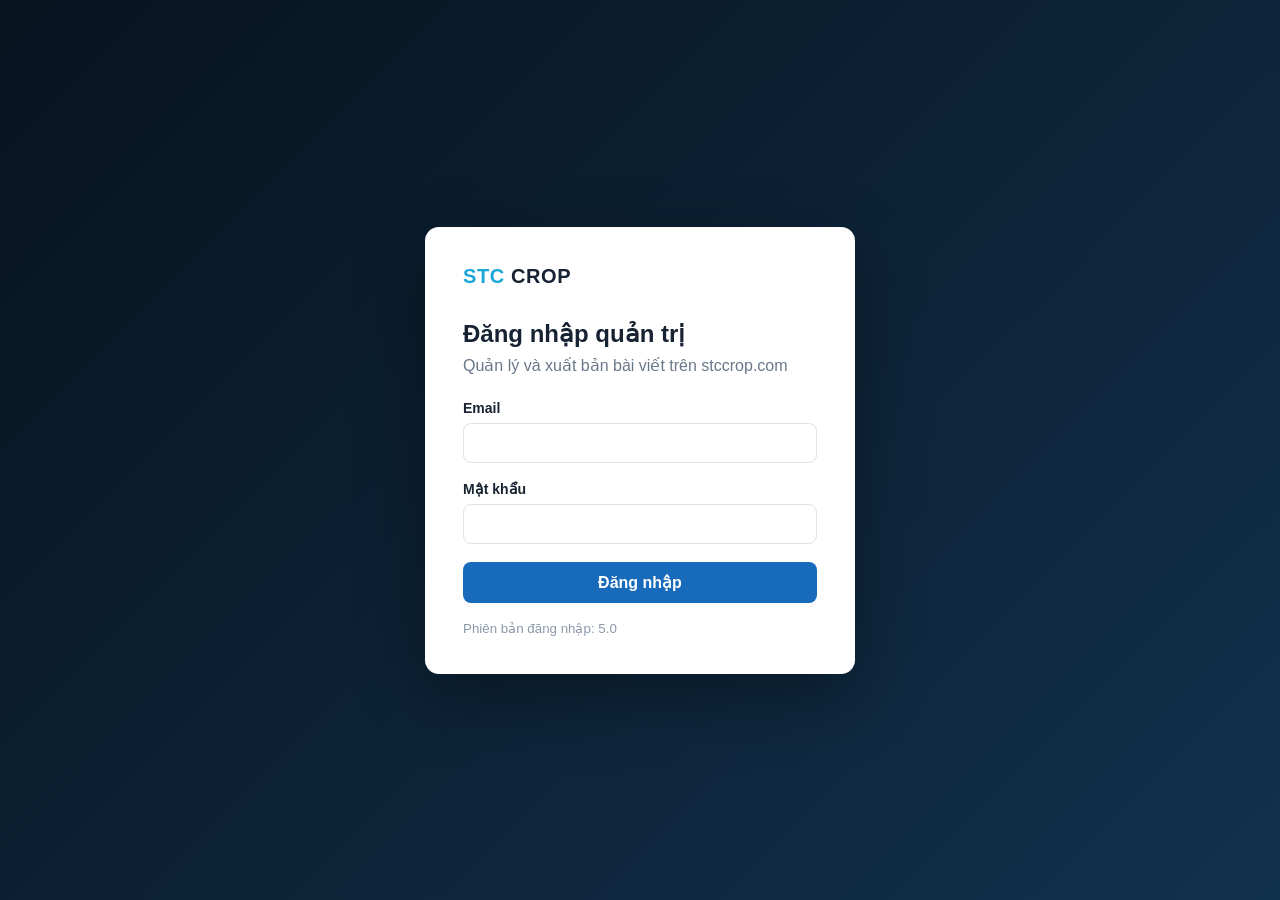
<file: admin/index.html>
<!doctype html><html lang="vi"><head><meta charset="utf-8"><meta name="viewport" content="width=device-width,initial-scale=1"><title>Quản trị nội dung | STC CROP</title><link rel="stylesheet" href="/admin/style.css"><link rel="stylesheet" href="/admin/fix-v5.css"></head>
<body>
<section id="loginView" class="login-shell"><form id="loginForm" class="login-card"><div class="brand"><span>STC</span> CROP</div><h1>Đăng nhập quản trị</h1><p>Quản lý và xuất bản bài viết trên stccrop.com</p><label>Email<input id="email" type="email" autocomplete="username" required></label><label>Mật khẩu<input id="password" type="password" autocomplete="current-password" required></label><button type="submit">Đăng nhập</button><div id="loginError" class="error" role="alert"></div><small style="display:block;margin-top:18px;color:#8a98a8">Phiên bản đăng nhập: 5.0</small></form></section>
<div id="appView" class="app" hidden>
  <aside><div class="brand"><span>STC</span> CROP</div><nav><button class="nav active" data-view="posts">Bài viết</button><button class="nav" data-view="editor">Viết bài mới</button><button class="nav" data-pview="products" id="navProducts">Sản phẩm</button><a class="nav" href="/tin-tuc.html" target="_blank">Xem trang tin</a></nav><button id="logout" class="logout">Đăng xuất</button></aside>
  <main><header><div><small>TRANG QUẢN TRỊ</small><h1 id="pageTitle">Bài viết</h1></div><button id="newPost" class="primary">+ Viết bài mới</button></header>
    <section id="postsView"><div class="stats"><article><span>Tổng bài</span><strong id="totalCount">0</strong></article><article><span>Đã xuất bản</span><strong id="publishedCount">0</strong></article><article><span>Bản nháp</span><strong id="draftCount">0</strong></article></div><div class="panel"><div class="toolbar"><input id="search" placeholder="Tìm theo tiêu đề..."><select id="statusFilter"><option value="all">Tất cả trạng thái</option><option value="published">Đã xuất bản</option><option value="draft">Bản nháp</option></select></div><div class="table-wrap"><table><thead><tr><th>Tiêu đề</th><th>Trạng thái</th><th>Ngày cập nhật</th><th></th></tr></thead><tbody id="postRows"></tbody></table></div><p id="emptyState" class="empty" hidden>Chưa có bài viết.</p></div></section>
    <section id="editorView" hidden><form id="postForm" class="editor"><input id="postId" type="hidden"><div class="editor-main"><div class="panel fields"><label>Tiêu đề<input id="title" required maxlength="180"></label><label>Đường dẫn (slug)<input id="slug" required pattern="[a-z0-9-]+"></label><label>Tóm tắt<textarea id="excerpt" rows="3" maxlength="320"></textarea></label><label>Nội dung HTML<textarea id="content" rows="18" required placeholder="<p>Nội dung bài viết...</p>"></textarea></label></div></div><aside class="editor-side"><div class="panel fields"><label>Trạng thái<select id="status"><option value="draft">Bản nháp</option><option value="published">Xuất bản</option></select></label><label>Ngày bài viết<input id="publishedAt" type="datetime-local"></label><label>Ảnh đại diện<input id="coverFile" type="file" accept="image/jpeg,image/png,image/webp"></label><input id="coverUrl" type="url" placeholder="Hoặc dán URL ảnh"><img id="coverPreview" alt="Xem trước ảnh" hidden><button type="submit" class="primary">Lưu bài viết</button><button id="cancelEdit" type="button" class="secondary">Hủy</button><div id="saveMessage" class="message" role="status"></div></div></aside></form></section>
    <section id="productsListView" hidden><div class="stats"><article><span>Tổng sản phẩm</span><strong id="pTotalCount">0</strong></article><article><span>Đang bán</span><strong id="pPublishedCount">0</strong></article><article><span>Ẩn/nháp</span><strong id="pDraftCount">0</strong></article></div><div class="panel"><div class="toolbar" style="grid-template-columns:1fr 180px 160px"><input id="pSearch" placeholder="Tìm theo tên sản phẩm..."><select id="pStatusFilter"><option value="all">Tất cả trạng thái</option><option value="published">Đang bán</option><option value="draft">Ẩn/nháp</option></select><button id="pNewBtn" class="primary" type="button">+ Thêm sản phẩm</button></div><div class="table-wrap"><table><thead><tr><th>Sản phẩm</th><th>Danh mục</th><th>Giá</th><th>Trạng thái</th><th></th></tr></thead><tbody id="productRows"></tbody></table></div><p id="pEmptyState" class="empty" hidden>Chưa có sản phẩm.</p></div></section>
    <section id="productEditorView" hidden><form id="productForm" class="editor"><input id="pId" type="hidden"><div class="editor-main"><div class="panel fields"><label>Tên sản phẩm<input id="pName" required maxlength="180"></label><label>Đường dẫn (slug)<input id="pSlug" required pattern="[a-z0-9-]+"></label><label>Danh mục<select id="pCategory"><option value="cong-tac">Công tắc</option><option value="o-cam">Ổ cắm</option><option value="khoa-cua">Khóa cửa</option><option value="camera">Camera</option><option value="cam-bien">Cảm biến</option><option value="khac">Khác</option></select></label><label>Giá (VNĐ)<input id="pPrice" type="number" min="0" step="1000"></label><label>Mô tả<textarea id="pDescription" rows="10" placeholder="Mô tả sản phẩm..."></textarea></label></div></div><aside class="editor-side"><div class="panel fields"><label>Trạng thái<select id="pStatus"><option value="draft">Ẩn/nháp</option><option value="published">Đang bán</option></select></label><label>Ảnh sản phẩm<input id="pImageFile" type="file" accept="image/jpeg,image/png,image/webp"></label><input id="pImageUrl" type="url" placeholder="Hoặc dán URL ảnh"><img id="pImagePreview" alt="Xem trước ảnh" hidden><button type="submit" class="primary">Lưu sản phẩm</button><button id="pCancelEdit" type="button" class="secondary">Hủy</button><div id="pSaveMessage" class="message" role="status"></div></div></aside></form></section>
  </main>
</div>
<script src="/stc-config.js?v=5"></script><script src="/admin/app-v4.js"></script><script src="/admin/seed-v5.js"></script><script src="/admin/products.js"></script></body></html>
</file>
<file: admin/style.css>
:root{--navy:#0c1b2a;--blue:#176bba;--cyan:#1ba6d9;--bg:#f3f6f9;--line:#dce4eb;--text:#172332;--muted:#687789;--white:#fff;--green:#16855b;--red:#c43b43}*{box-sizing:border-box}body{margin:0;background:var(--bg);color:var(--text);font-family:Inter,Arial,sans-serif}.brand{font-size:20px;font-weight:800;letter-spacing:.03em}.brand span{color:var(--cyan)}button,input,textarea,select{font:inherit}.login-shell{min-height:100vh;display:grid;place-items:center;padding:24px;background:linear-gradient(135deg,#07131f,#12314d)}.login-card{width:min(430px,100%);padding:38px;background:#fff;border-radius:14px;box-shadow:0 24px 70px #0005}.login-card h1{margin:32px 0 8px}.login-card p{margin:0 0 25px;color:var(--muted)}label{display:grid;gap:7px;margin-bottom:18px;font-size:14px;font-weight:700}input,textarea,select{width:100%;border:1px solid var(--line);border-radius:8px;padding:11px 13px;background:#fff;color:var(--text)}textarea{resize:vertical;line-height:1.55}button{border:0;border-radius:8px;padding:11px 16px;font-weight:700;cursor:pointer}.login-card button,.primary{background:var(--blue);color:#fff}.login-card button{width:100%}.error{color:var(--red);margin-top:12px;font-size:14px}.app{min-height:100vh;display:grid;grid-template-columns:240px 1fr}.app>aside{position:sticky;top:0;height:100vh;padding:28px 20px;background:var(--navy);color:#fff;display:flex;flex-direction:column}.app nav{display:grid;gap:7px;margin-top:42px}.nav{display:block;width:100%;padding:12px;text-align:left;color:#b9c8d7;background:transparent;text-decoration:none;border-radius:7px}.nav:hover,.nav.active{background:#ffffff13;color:#fff}.logout{margin-top:auto;color:#c8d2dc;background:#ffffff10}.app>main{min-width:0;padding:32px}.app header{display:flex;align-items:center;justify-content:space-between;margin-bottom:28px}.app header small{color:var(--blue);font-weight:800;letter-spacing:.12em}.app header h1{margin:4px 0 0;font-size:30px}.stats{display:grid;grid-template-columns:repeat(3,1fr);gap:16px;margin-bottom:20px}.stats article,.panel{background:var(--white);border:1px solid var(--line);border-radius:10px;box-shadow:0 5px 18px #1a31450a}.stats article{padding:20px}.stats span{display:block;color:var(--muted);font-size:14px}.stats strong{display:block;margin-top:8px;font-size:28px}.toolbar{display:grid;grid-template-columns:1fr 210px;gap:12px;padding:18px;border-bottom:1px solid var(--line)}.table-wrap{overflow:auto}table{width:100%;border-collapse:collapse}th,td{padding:15px 18px;text-align:left;border-bottom:1px solid var(--line);white-space:nowrap}th{color:var(--muted);font-size:12px;text-transform:uppercase;letter-spacing:.07em}td:first-child{white-space:normal;min-width:280px}.status{display:inline-block;padding:5px 9px;border-radius:999px;font-size:12px;font-weight:800}.status.published{color:#08714b;background:#e5f7ef}.status.draft{color:#7a5c13;background:#fff4d8}.actions{display:flex;gap:7px}.actions button{padding:7px 9px;background:#eaf1f7}.actions .danger{color:var(--red)}.empty{padding:35px;text-align:center;color:var(--muted)}.editor{display:grid;grid-template-columns:minmax(0,1fr) 300px;gap:20px}.fields{padding:22px}.editor-side{position:sticky;top:28px;align-self:start}.secondary{background:#e6edf3;color:var(--text)}.editor-side button{width:100%;margin-top:10px}.message{font-size:14px;margin-top:12px;color:var(--green)}#coverPreview{width:100%;max-height:180px;object-fit:cover;border-radius:8px;margin:4px 0 12px}@media(max-width:850px){.app{grid-template-columns:1fr}.app>aside{position:static;height:auto;padding:16px}.app nav{grid-template-columns:1fr 1fr 1fr;margin:18px 0 0}.logout{margin-top:12px}.app>main{padding:20px}.editor{grid-template-columns:1fr}.editor-side{position:static}.stats{grid-template-columns:1fr}.toolbar{grid-template-columns:1fr}}
</file>
<file: admin/fix-v5.css>
[hidden] {
  display: none !important;
}
</file>
